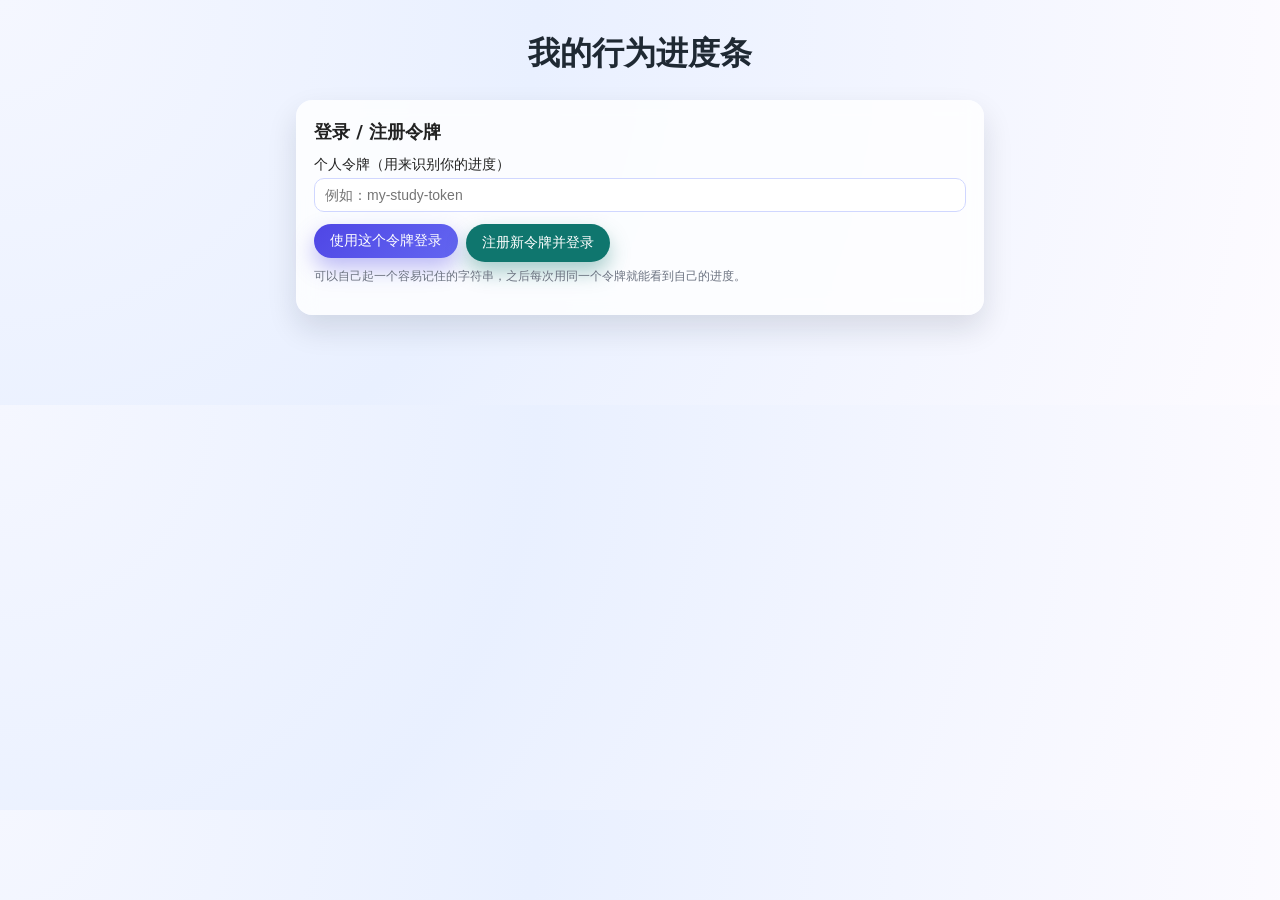
<file: target/classes/static/index.html>
<!DOCTYPE html>
<html lang="zh-CN">
<head>
    <meta charset="UTF-8">
    <title>行为进度条</title>
    <meta name="viewport" content="width=device-width, initial-scale=1">
    <link rel="stylesheet" href="style.css">
</head>
<body>
<div class="app">
    <h1>我的行为进度条</h1>

    <section class="card" id="loginCard">
        <h2>登录 / 注册令牌</h2>
        <div class="form-row">
            <label for="tokenInput">个人令牌（用来识别你的进度）</label>
            <input id="tokenInput" type="text" placeholder="例如：my-study-token">
        </div>
        <div class="btn-row">
            <button id="loginBtn" class="btn primary">使用这个令牌登录</button>
            <button id="registerBtn" class="btn">注册新令牌并登录</button>
        </div>
        <p class="hint">可以自己起一个容易记住的字符串，之后每次用同一个令牌就能看到自己的进度。</p>
    </section>

    <section class="card hidden" id="mainCard">
        <h2>行为配置</h2>
        <h2>行为配置</h2>
        <div class="form-row">
            <label for="behaviorName">行为名称</label>
            <input id="behaviorName" type="text" placeholder="例如：学习英语 30 分钟">
        </div>
        <div class="form-row">
            <label for="stepPercent">每次点击增加 (%)</label>
            <input id="stepPercent" type="number" min="1" max="100" step="1" value="10">
        </div>
        <button id="saveConfigBtn" class="btn primary">保存设置</button>
        <p class="hint">提示：修改配置后，进度会从 0% 重新开始。</p>
    </section>

    <section class="card hidden" id="progressCard">
        <h2>进度</h2>
        <p id="currentBehavior" class="behavior-text">当前行为：加载中...</p>
        <div class="progress-bar">
            <div id="progressFill" class="progress-fill">
                <span id="progressLabel" class="progress-label">0%</span>
            </div>
        </div>
        <p id="countInfo" class="count-info">已完成 0 次</p>
        <button id="clickBtn" class="btn">完成一次行为</button>
    </section>

    <section class="card hidden" id="helpCard">
        <h2>使用说明</h2>
        <ul class="usage">
            <li>在上面设置你想养成的行为和每次点击增加的百分比。</li>
            <li>每次完成一次行为，就点一次「完成一次行为」，进度条会带动画前进。</li>
            <li>进度达到 100% 就代表这个阶段目标完成，可以重新配置下一阶段。</li>
        </ul>
    </section>
</div>

<script src="script.js"></script>
</body>
</html>
</file>
<file: target/classes/static/style.css>
* {
    box-sizing: border-box;
}

body {
    margin: 0;
    font-family: system-ui, -apple-system, BlinkMacSystemFont, "Segoe UI", sans-serif;
    background: radial-gradient(circle at top left, #f5f7ff 0, #e9f0ff 40%, #fdfbff 100%);
    color: #222;
}

.app {
    max-width: 720px;
    margin: 32px auto;
    padding: 0 16px 40px;
}

h1 {
    text-align: center;
    margin-bottom: 24px;
    color: #1f2933;
}

.card {
    background: #ffffffcc;
    border-radius: 16px;
    padding: 20px 18px 18px;
    margin-bottom: 18px;
    box-shadow: 0 14px 30px rgba(15, 23, 42, 0.12);
    backdrop-filter: blur(10px);
}

.card h2 {
    margin-top: 0;
    margin-bottom: 12px;
    font-size: 18px;
}

.form-row {
    display: flex;
    flex-direction: column;
    margin-bottom: 12px;
}

.form-row label {
    font-size: 14px;
    margin-bottom: 4px;
}

.form-row input {
    border-radius: 10px;
    border: 1px solid #d0d7ff;
    padding: 8px 10px;
    font-size: 14px;
    outline: none;
    transition: border-color 0.15s ease, box-shadow 0.15s ease;
}

.form-row input:focus {
    border-color: #4f46e5;
    box-shadow: 0 0 0 2px rgba(79, 70, 229, 0.2);
}

.btn {
    display: inline-flex;
    align-items: center;
    justify-content: center;
    padding: 8px 16px;
    border-radius: 999px;
    border: none;
    font-size: 14px;
    font-weight: 500;
    cursor: pointer;
    background: #0f766e;
    color: #fff;
    box-shadow: 0 10px 20px rgba(15, 118, 110, 0.35);
    transition: transform 0.1s ease, box-shadow 0.1s ease, background 0.15s ease;
}

.btn-row {
    display: flex;
    flex-wrap: wrap;
    gap: 8px;
    margin-top: 6px;
    margin-bottom: 4px;
}

.btn.primary {
    background: linear-gradient(135deg, #4f46e5, #6366f1);
    box-shadow: 0 10px 22px rgba(79, 70, 229, 0.37);
    margin-bottom: 4px;
}

.btn:hover {
    transform: translateY(-1px);
    box-shadow: 0 16px 26px rgba(15, 23, 42, 0.22);
}

.btn:active {
    transform: translateY(0);
    box-shadow: 0 8px 16px rgba(15, 23, 42, 0.2);
}

.hint {
    margin-top: 6px;
    font-size: 12px;
    color: #6b7280;
}

.behavior-text {
    margin: 0 0 12px;
    font-weight: 500;
}

.progress-bar {
    width: 100%;
    height: 28px;
    border-radius: 999px;
    background: linear-gradient(135deg, #e5edff, #e0f2fe);
    overflow: hidden;
    position: relative;
    box-shadow: inset 0 1px 2px rgba(15, 23, 42, 0.15);
}

.progress-fill {
    height: 100%;
    width: 0;
    border-radius: inherit;
    background: linear-gradient(90deg, #22c55e, #16a34a, #22c55e);
    background-size: 200% 100%;
    display: flex;
    align-items: center;
    justify-content: flex-end;
    padding-right: 10px;
    color: #fff;
    font-size: 13px;
    font-weight: 600;
    transition: width 0.5s ease-in-out, background-position 1.4s ease-out;
}

.progress-fill.animate {
    background-position: 100% 0;
}

.progress-label {
    white-space: nowrap;
}

.count-info {
    margin: 10px 0;
    font-size: 13px;
    color: #374151;
}

.usage {
    padding-left: 20px;
    margin: 8px 0 0;
    font-size: 13px;
    color: #4b5563;
}

.hidden {
    display: none;
}

@media (max-width: 480px) {
    .app {
        margin-top: 18px;
    }

    .card {
        padding: 16px 14px 14px;
    }
}
</file>
